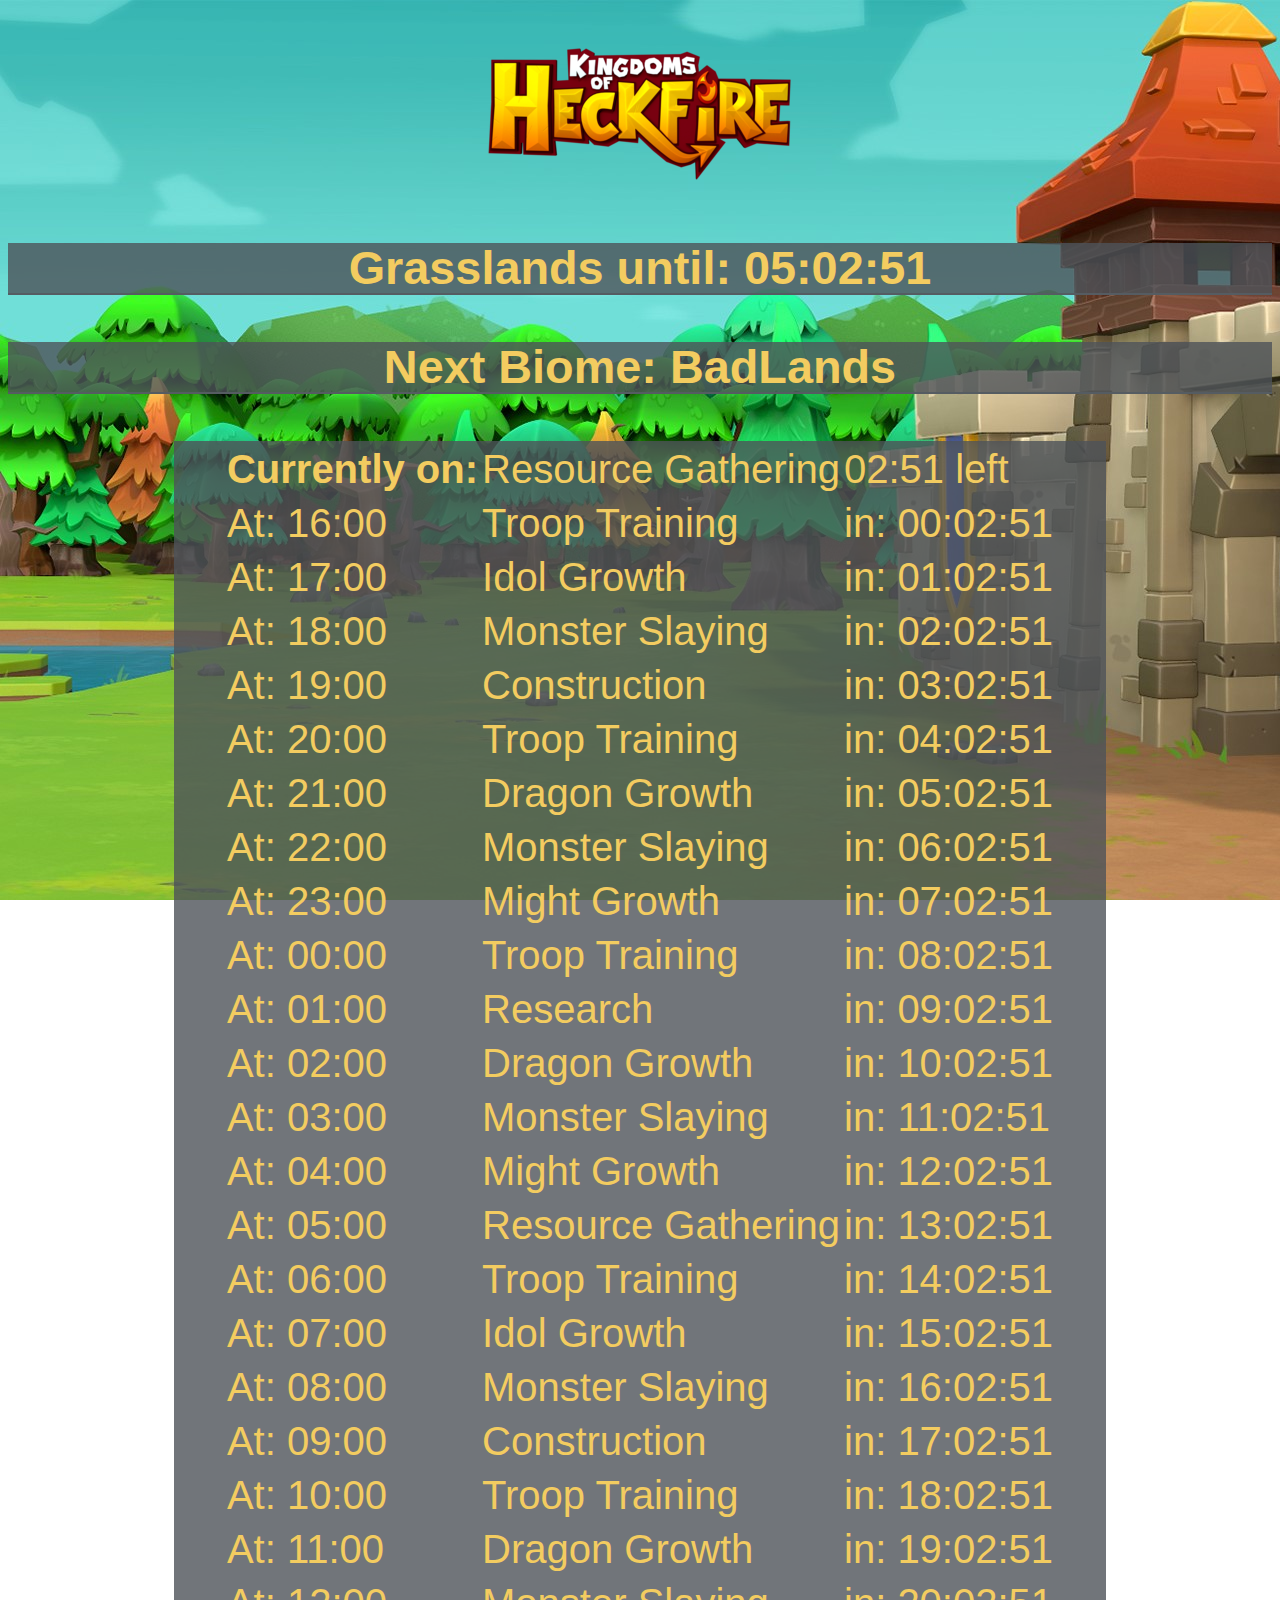
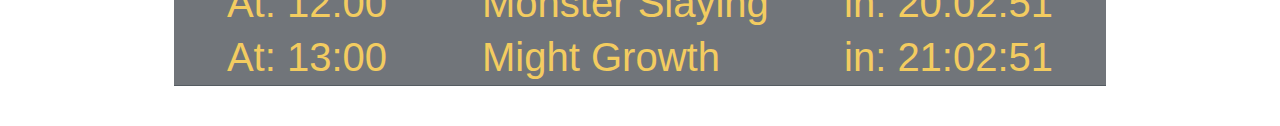
<file: index.html>
<!DOCTYPE html>
<html>

<head>
    <style>
        body {
            font-size: 100%;
            font-family: "Open Sans", sans-serif;
            color: #4e5359;
            background-image: url("kingdom3.jpg");
            background-repeat: repeat;
            background-size: auto;
            background-attachment: fixed;
        }

        h1 {
            color: white;
            text-align: center;
        }

        h2 {
            color: darkblue;
            text-align: center;
        }

        h3 {
            text-align: center;
            position: relative;
            height: 50px;
            line-height: 50px;
            background-color: rgba(78, 83, 89, 0.8);
            -webkit-font-smoothing: antialiased;
            -moz-osx-font-smoothing: grayscale;
            color: #f3cc60;
            white-space: nowrap;
            border-bottom: 2px solid hsl(210, 7%, 36%);
            text-overflow: ellipsis;
        }

        p {
            font-size: 40px;
        }

        table {
            position: relative;
            height: 50px;
            line-height: 50px;
            padding: 0 50px 0 50px;
            background-color: rgba(78, 83, 89, 0.8);
            -webkit-font-smoothing: antialiased;
            -moz-osx-font-smoothing: grayscale;
            color: #f3cc60;
            white-space: nowrap;
            border-bottom: 1px solid hsl(210, 7%, 36%);
            text-overflow: ellipsis;
        }

        td {
            text-align: left;
        } 
    </style>
</head>

<body>
    <h1><a href="calculate.html"><img src="logo.png" alt="Kingdoms of Heckfire"></a></h1>

    <p id="events"></p>

    <script>
        //The list of quests and biomes
        var quests = ["Resource Gathering","Troop Training","Idol Growth","Monster Slaying","Construction","Troop Training","Dragon Growth","Monster Slaying","Might Growth","Troop Training","Research","Dragon Growth","Monster Slaying","Might Growth"];
        var biomes = ["Swamp", "Grasslands", "BadLands"];
        //The date I know to be when ResourceGathering was, based on GMT+1
        var ResGathDate = new Date("Sep 17, 2020 12:00:00 GMT+0100");
        //The date I know to be when Swamp was, based on GMT+1
        var SwampDate = new Date("Mar 6, 2018 22:00:00 GMT+0100");

        function addZero(i) {
            if (i < 10) {
                i = "0" + i;
            }
            return i;
        }


        Date.prototype.addHours = function (h) {
            this.setHours(this.getHours() + h);
            return this;
        }

        function listing() {
            //The date from the browser
            var now = new Date().getTime();
            var d = new Date();
            var remainingmin = 59 - d.getMinutes();
            var remainingsec = 59 - d.getSeconds();
            var remaininghours = 22 - (d.getHours() + 1);
            var questtimediff = now - ResGathDate;
            var biometimediff = now - SwampDate;
            //Calculate the amount of hours the time difference is for quest and biome
            var hours = Math.floor(questtimediff / (1000 * 60 * 60));
            var bhours = Math.floor(biometimediff / (1000 * 60 * 60));
            var remaininghours = 23 - (bhours % 24);
            var bdays = Math.floor(biometimediff / (1000 * 60 * 60 * 24));
            //Calculate how many times we need to cycle through the quests loop
            var sequence = Math.floor(hours % 14);
            var bsequence = Math.floor(bdays % 3);
            var bsequencetomorrow = Math.floor((bdays + 1) % 3);
            //Put all of it together
            text = "<h3>" + biomes[bsequence] + " until: " + addZero(remaininghours) + ":" + addZero(remainingmin) + ":" + addZero(remainingsec) + "</h3>";
            text += "<h3>" + "Next Biome: " + biomes[bsequencetomorrow] + "</h3>";
            text += "<center><table>";
            text += "<tr><td><b>Currently on: </td><td>" + quests[sequence] + "</td><td>" + addZero(remainingmin) + ":" + addZero(remainingsec) + " left</b></td></tr>";
            for (i = 1; i < 23; i++) {
                var sequence = Math.floor((hours + i) % 14);
                var nexthour = (d.addHours(1)).getHours();
                text += "<tr><td>At: "+ addZero(nexthour) + ":00 </td><td>" + quests[sequence] + "</td><td> in:  " + addZero(i-1) + ":" + addZero(remainingmin) + ":" + addZero(remainingsec) + "</td></tr>";
            }
            text += "</table></center>";
            //insert into html
            document.getElementById("events").innerHTML = text;
        }
        listing();
        setInterval(listing, 1000);
    </script>

</body>

</html>
</file>
